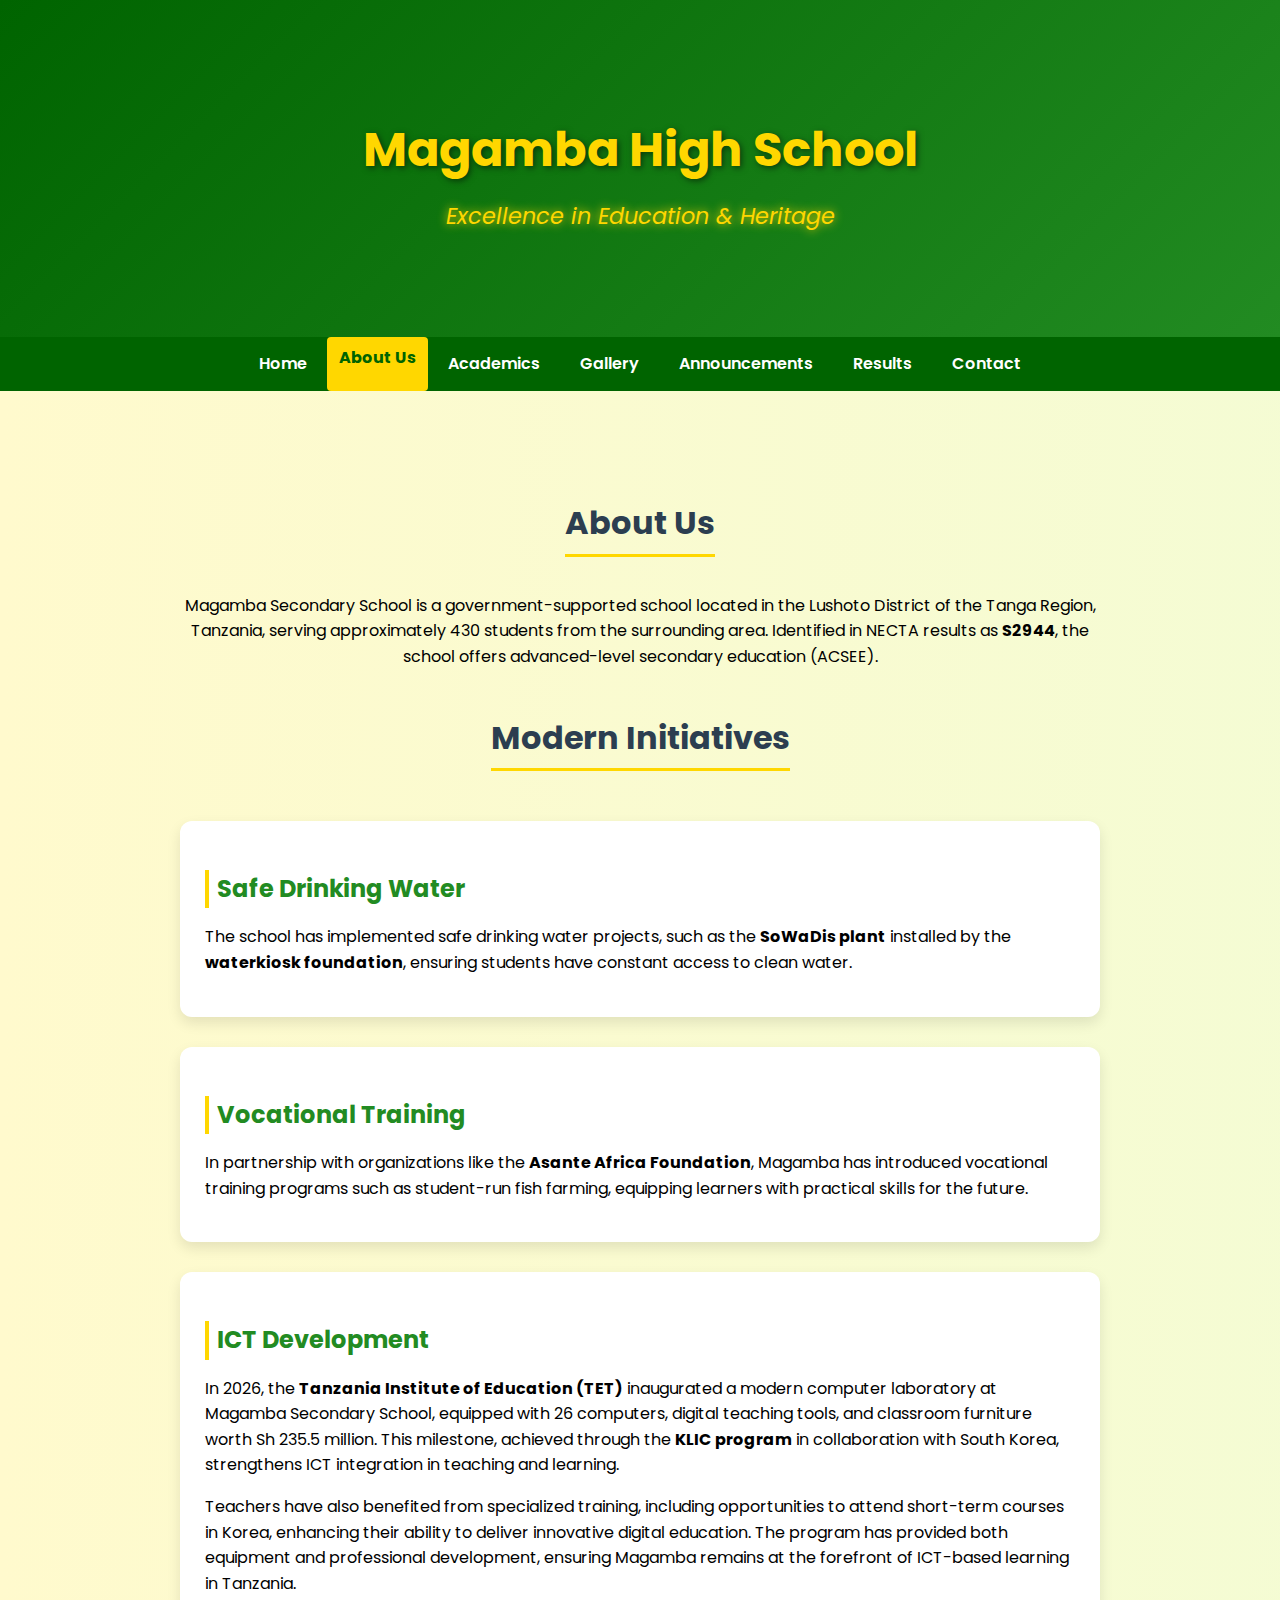
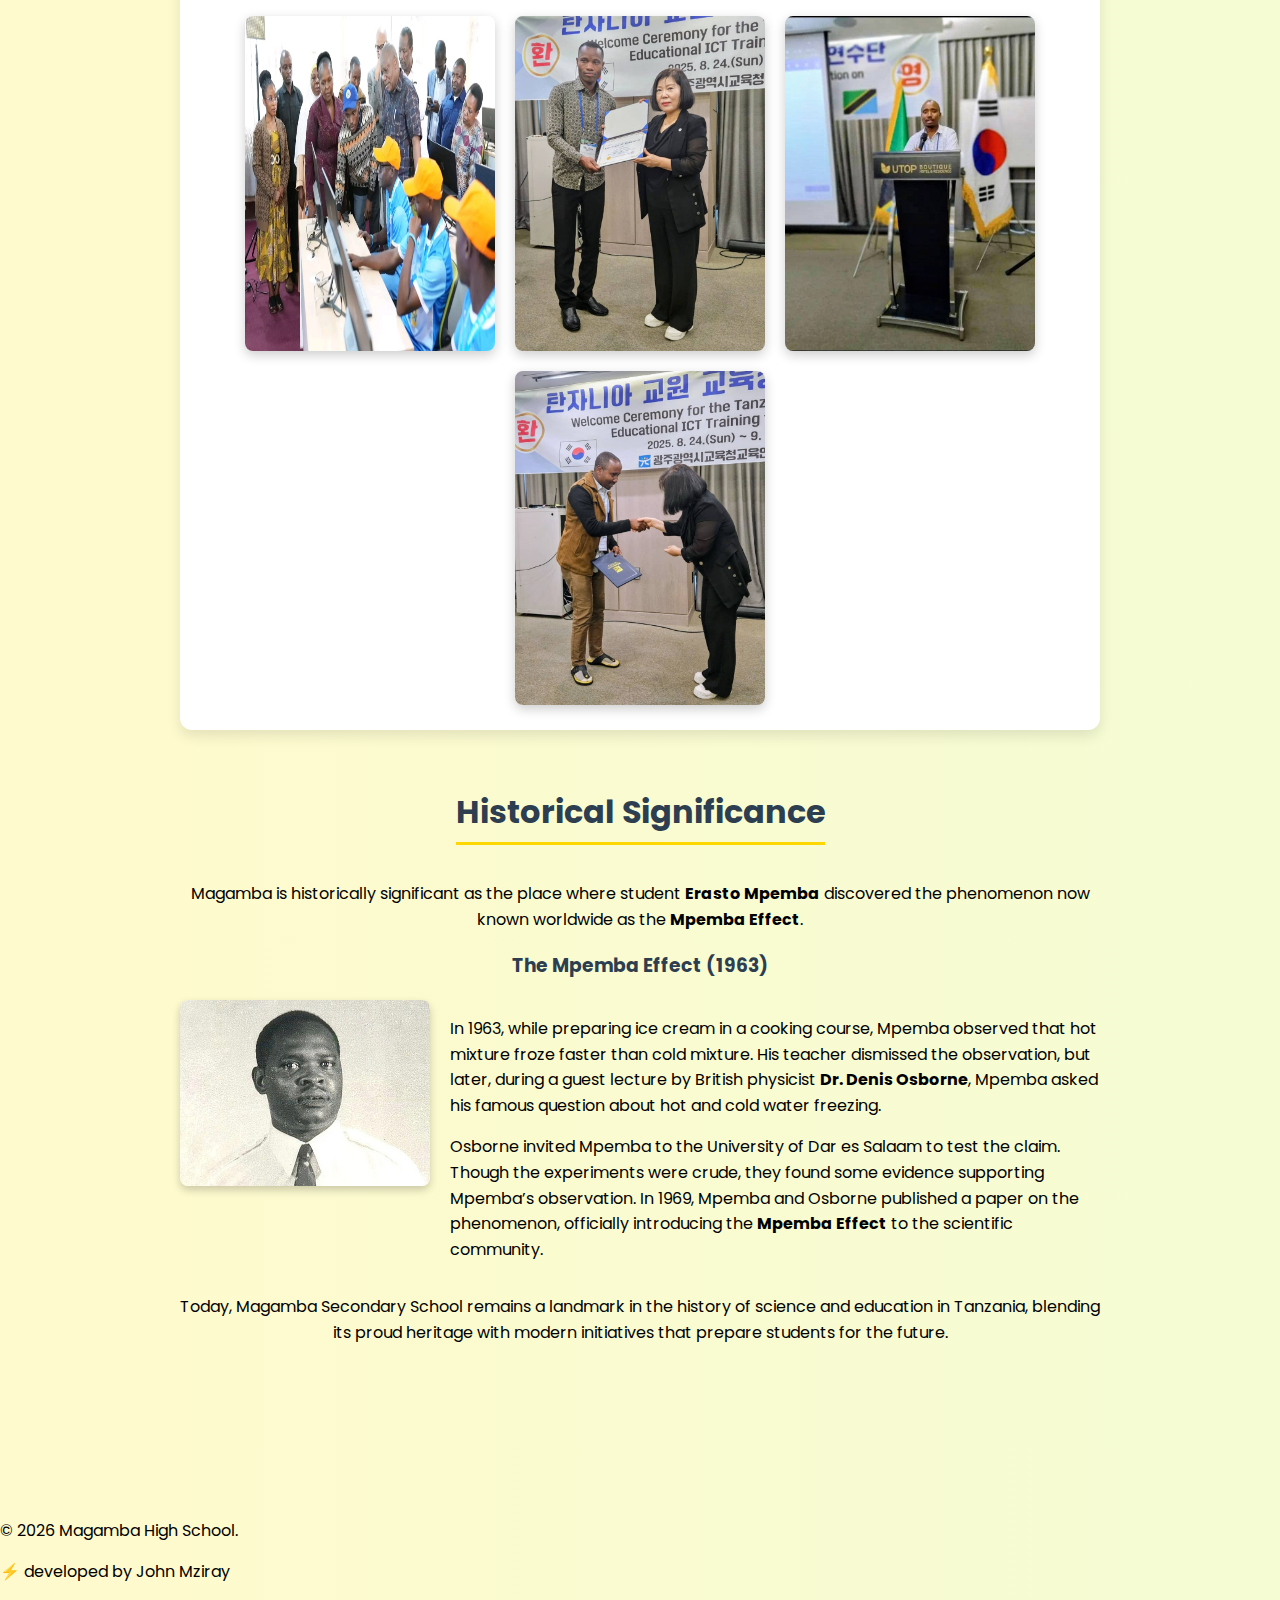
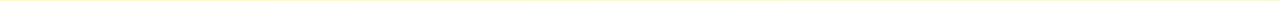
<file: about.html>
<!DOCTYPE html>
<html lang="en">
<head>
  <meta charset="UTF-8">
  <meta name="viewport" content="width=device-width, initial-scale=1.0">
  <title>About Us - Magamba High School</title>
  <link rel="stylesheet" href="style.css">

  <!-- SEO Meta Tags -->
  <meta name="description" content="Learn about Magamba Secondary School in Lushoto, Tanga Region, Tanzania. Serving 430 students, the school is known for modern initiatives like safe water projects, vocational training, and ICT development, and for its historical significance as the place where Erasto Mpemba discovered the Mpemba Effect in 1963.">
  <meta name="keywords" content="Magamba Secondary School, Magamba High School, Lushoto, Tanga Region, Usambara Mountains, Tanzania education, NECTA S2944, ACSEE, Mpemba Effect, Erasto Mpemba, Denis Osborne, thermodynamics, SoWaDis plant, waterkiosk foundation, Asante Africa Foundation, vocational training, fish farming, safe drinking water, ICT development, computer labs, Korean cooperation, Tanzanian secondary schools">
</head>
<body>
  <header>
    <h1>Magamba High School</h1>
    <p>Excellence in Education & Heritage</p>
  </header>

  <nav>
    <a href="index.html">Home</a>
    <a href="about.html" class="active">About Us</a>
    <a href="academics.html">Academics</a>
    <a href="gallery.html">Gallery</a>
    <a href="announcements.html">Announcements</a>
    <a href="results.html">Results</a>
    <a href="contact.html">Contact</a>
  </nav>

  <main>
    <section class="about-section">
      <h2>About Us</h2>
      <p>
        Magamba Secondary School is a government-supported school located in the Lushoto District of the Tanga Region, Tanzania, serving approximately 430 students from the surrounding area. Identified in NECTA results as <strong>S2944</strong>, the school offers advanced-level secondary education (ACSEE).
      </p>

      <h2>Modern Initiatives</h2>

      <div class="initiative-card">
        <h3>Safe Drinking Water</h3>
        <p>
          The school has implemented safe drinking water projects, such as the <strong>SoWaDis plant</strong> installed by the <strong>waterkiosk foundation</strong>, ensuring students have constant access to clean water.
        </p>
      </div>

      <div class="initiative-card">
        <h3>Vocational Training</h3>
        <p>
          In partnership with organizations like the <strong>Asante Africa Foundation</strong>, Magamba has introduced vocational training programs such as student-run fish farming, equipping learners with practical skills for the future.
        </p>
      </div>

      <div class="initiative-card">
        <h3>ICT Development</h3>
        <p>
          In 2026, the <strong>Tanzania Institute of Education (TET)</strong> inaugurated a modern computer laboratory at Magamba Secondary School, equipped with 26 computers, digital teaching tools, and classroom furniture worth Sh 235.5 million. This milestone, achieved through the <strong>KLIC program</strong> in collaboration with South Korea, strengthens ICT integration in teaching and learning. 
        </p>
        <p>
          Teachers have also benefited from specialized training, including opportunities to attend short-term courses in Korea, enhancing their ability to deliver innovative digital education. The program has provided both equipment and professional development, ensuring Magamba remains at the forefront of ICT-based learning in Tanzania.
        </p>
        <div class="initiative-gallery">
          <img src="computer2.jpeg" alt="Students in the new computer lab at Magamba Secondary School">
          <img src="t1.jpeg" alt="Magamba teachers attending ICT training in Korea">
          <img src="t2.jpeg" alt="Magamba teachers attending ICT training in Korea">
          <img src="t3.jpeg" alt="Magamba teachers attending ICT training in Korea">
        </div>
      </div>

      <h2>Historical Significance</h2>
      <p>
        Magamba is historically significant as the place where student <strong>Erasto Mpemba</strong> discovered the phenomenon now known worldwide as the <strong>Mpemba Effect</strong>.
      </p>

      <h3>The Mpemba Effect (1963)</h3>
      <div class="mpemba-section">
        <img src="mpemba.jpg" alt="Erasto Mpemba - Discoverer of the Mpemba Effect" class="mpemba-image">
        <div class="mpemba-text">
          <p>
            In 1963, while preparing ice cream in a cooking course, Mpemba observed that hot mixture froze faster than cold mixture. His teacher dismissed the observation, but later, during a guest lecture by British physicist <strong>Dr. Denis Osborne</strong>, Mpemba asked his famous question about hot and cold water freezing.
          </p>
          <p>
            Osborne invited Mpemba to the University of Dar es Salaam to test the claim. Though the experiments were crude, they found some evidence supporting Mpemba’s observation. In 1969, Mpemba and Osborne published a paper on the phenomenon, officially introducing the <strong>Mpemba Effect</strong> to the scientific community.
          </p>
        </div>
      </div>

      <p>
        Today, Magamba Secondary School remains a landmark in the history of science and education in Tanzania, blending its proud heritage with modern initiatives that prepare students for the future.
      </p>
    </section>
  </main>

  <footer>
    <p>&copy; 2026 Magamba High School.</p>
    <p class="credit"><span class="dev-icon">⚡</span> developed by John Mziray</p>
  </footer>
  <script>
  let currentIndex = 0;
  let images = [];

  document.addEventListener("DOMContentLoaded", function() {
    images = Array.from(document.querySelectorAll("img"));
    const modal = document.getElementById("imageModal");
    const modalImg = document.getElementById("modalImage");
    const captionText = document.getElementById("caption");

    images.forEach((img, index) => {
      img.addEventListener("click", function() {
        currentIndex = index;
        modal.style.display = "block";
        modalImg.src = this.src;
        captionText.innerHTML = this.alt;
      });
    });

    window.closeModal = function() {
      modal.style.display = "none";
    };

    window.changeImage = function(direction) {
      currentIndex += direction;
      if (currentIndex < 0) currentIndex = images.length - 1;
      if (currentIndex >= images.length) currentIndex = 0;
      modalImg.src = images[currentIndex].src;
      captionText.innerHTML = images[currentIndex].alt;
    };
  });
</script>
</body>
</html>
</file>
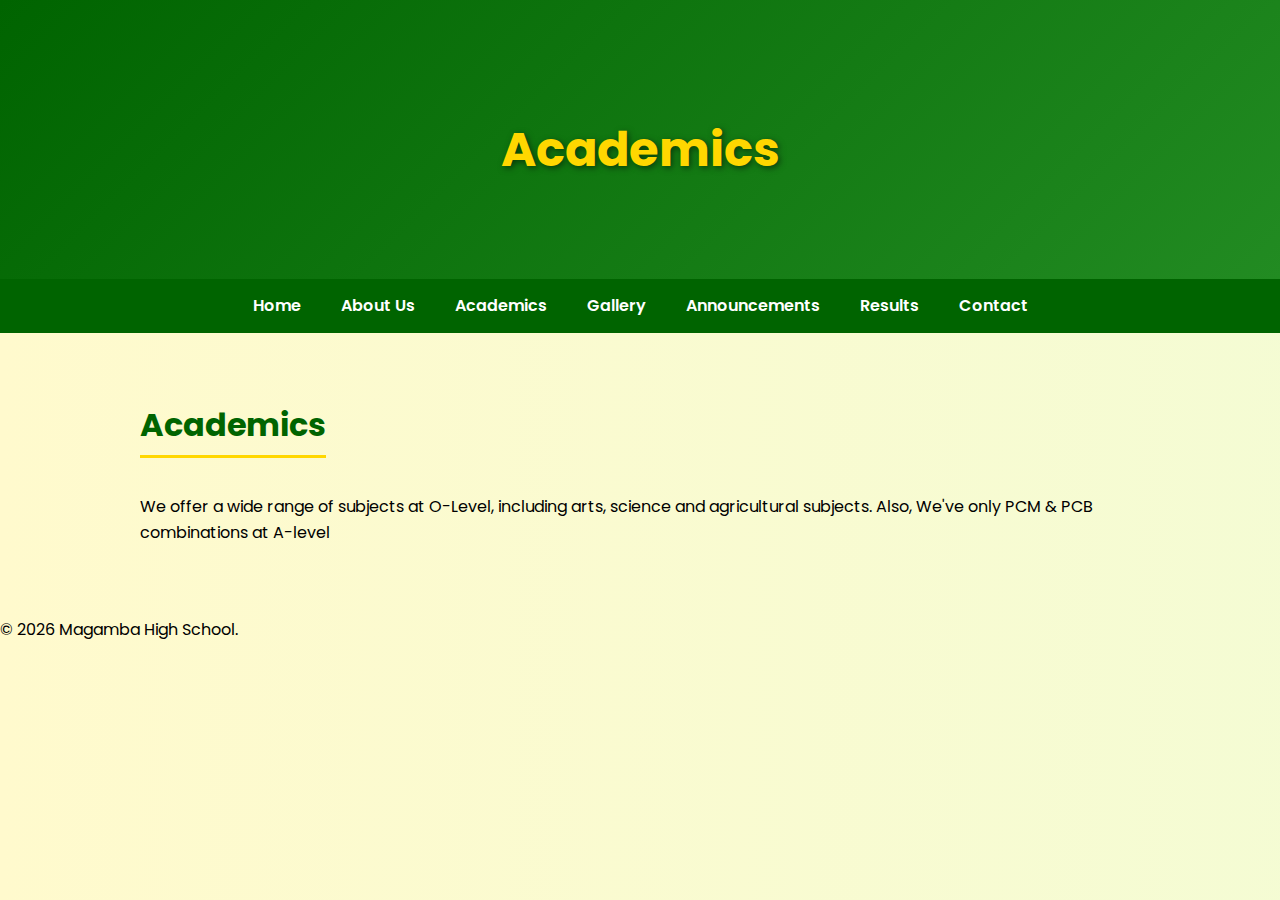
<file: academics.html>
<!DOCTYPE html>
<html lang="en">
<head>
  <meta charset="UTF-8">
  <title>Academics - Magamba High School</title>
  <link rel="stylesheet" href="style.css">
</head>
<body>
  <header><h1>Academics</h1></header>
  <nav>
  <a href="index.html">Home</a>
  <a href="about.html">About Us</a>
  <a href="academics.html">Academics</a>
  <a href="gallery.html">Gallery</a>
  <a href="announcements.html">Announcements</a>
  <a href="results.html">Results</a>
  <a href="contact.html">Contact</a>
</nav>
  <main>
    <h2>Academics</h2>
    <p>We offer a wide range of subjects at O-Level, including arts, science and agricultural subjects. Also, We've only PCM & PCB combinations at A-level</p>
  </main>
  <footer><p>&copy; 2026 Magamba High School.</p></footer>
  <script>
  let currentIndex = 0;
  let images = [];

  document.addEventListener("DOMContentLoaded", function() {
    images = Array.from(document.querySelectorAll("img"));
    const modal = document.getElementById("imageModal");
    const modalImg = document.getElementById("modalImage");
    const captionText = document.getElementById("caption");

    images.forEach((img, index) => {
      img.addEventListener("click", function() {
        currentIndex = index;
        modal.style.display = "block";
        modalImg.src = this.src;
        captionText.innerHTML = this.alt;
      });
    });

    window.closeModal = function() {
      modal.style.display = "none";
    };

    window.changeImage = function(direction) {
      currentIndex += direction;
      if (currentIndex < 0) currentIndex = images.length - 1;
      if (currentIndex >= images.length) currentIndex = 0;
      modalImg.src = images[currentIndex].src;
      captionText.innerHTML = images[currentIndex].alt;
    };
  });
</script>
</body>

</html>
</file>
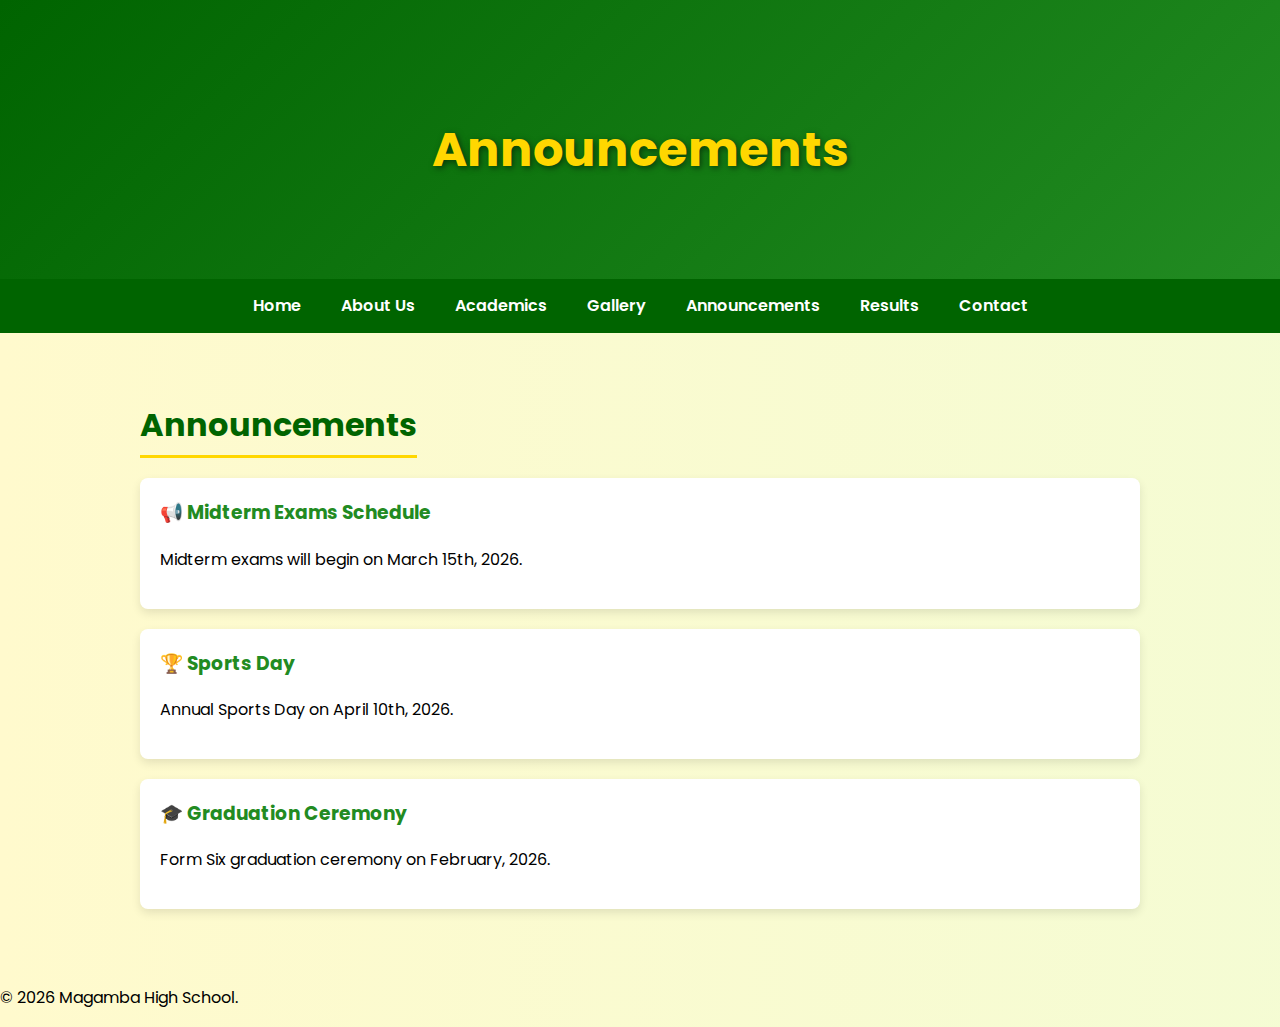
<file: announcements.html>
<!DOCTYPE html>
<html lang="en">
<head>
  <meta charset="UTF-8">
  <title>Announcements - Magamba High School</title>
  <link rel="stylesheet" href="style.css">
</head>
<body>
  <header><h1>Announcements</h1></header>
  <nav>
  <a href="index.html">Home</a>
  <a href="about.html">About Us</a>
  <a href="academics.html">Academics</a>
  <a href="gallery.html">Gallery</a>
  <a href="announcements.html">Announcements</a>
  <a href="results.html">Results</a>
  <a href="contact.html">Contact</a>
</nav>
  <main>
    <h2>Announcements</h2>
    <div class="announcement">
      <h3>📢 Midterm Exams Schedule</h3>
      <p>Midterm exams will begin on March 15th, 2026.</p>
    </div>
    <div class="announcement">
      <h3>🏆 Sports Day</h3>
      <p>Annual Sports Day on April 10th, 2026.</p>
    </div>
    <div class="announcement">
      <h3>🎓 Graduation Ceremony</h3>
      <p>Form Six graduation ceremony on February, 2026.</p>
    </div>
  </main>
  <footer><p>&copy; 2026 Magamba High School.</p></footer>
  <script>
  let currentIndex = 0;
  let images = [];

  document.addEventListener("DOMContentLoaded", function() {
    images = Array.from(document.querySelectorAll("img"));
    const modal = document.getElementById("imageModal");
    const modalImg = document.getElementById("modalImage");
    const captionText = document.getElementById("caption");

    images.forEach((img, index) => {
      img.addEventListener("click", function() {
        currentIndex = index;
        modal.style.display = "block";
        modalImg.src = this.src;
        captionText.innerHTML = this.alt;
      });
    });

    window.closeModal = function() {
      modal.style.display = "none";
    };

    window.changeImage = function(direction) {
      currentIndex += direction;
      if (currentIndex < 0) currentIndex = images.length - 1;
      if (currentIndex >= images.length) currentIndex = 0;
      modalImg.src = images[currentIndex].src;
      captionText.innerHTML = images[currentIndex].alt;
    };
  });
</script>
</body>

</html>
</file>
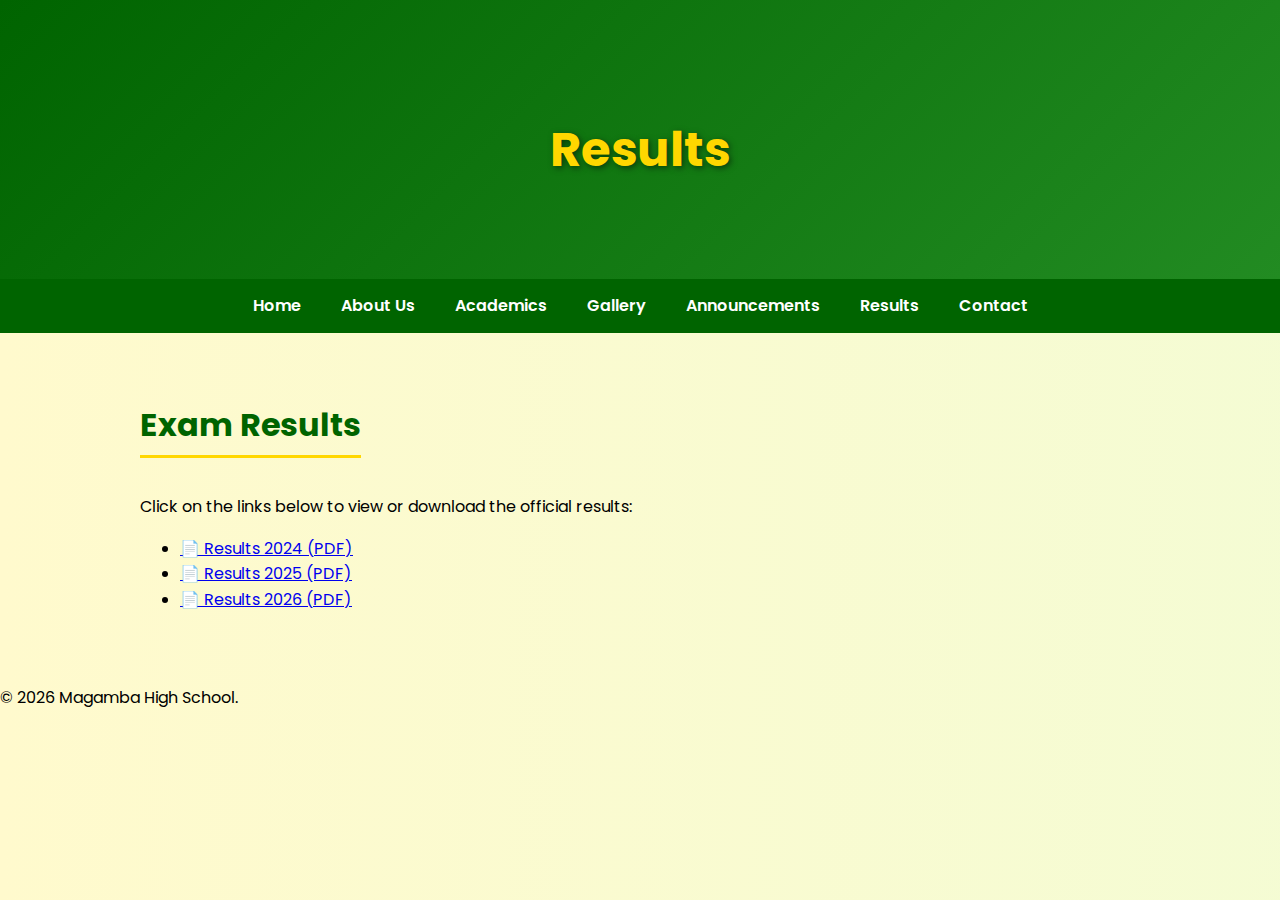
<file: results.html>
<!DOCTYPE html>
<html lang="en">
<head>

  <!-- Google tag (gtag.js) -->
<script async src="https://www.googletagmanager.com/gtag/js?id=G-3HH3KV4G1R"></script>
<script>
  window.dataLayer = window.dataLayer || [];
  function gtag(){dataLayer.push(arguments);}
  gtag('js', new Date());

  gtag('config', 'G-3HH3KV4G1R');
</script>
  
  <meta charset="UTF-8">
  <title>Results - Magamba High School</title>
  <link rel="stylesheet" href="style.css">
</head>
<body>
  <header><h1>Results</h1></header>
  <nav>
    <a href="index.html">Home</a>
    <a href="about.html">About Us</a>
    <a href="academics.html">Academics</a>
    <a href="gallery.html">Gallery</a>
    <a href="announcements.html">Announcements</a>
    <a href="results.html">Results</a>
    <a href="contact.html">Contact</a>
  </nav>
  <main>
    <h2>Exam Results</h2>
    <p>Click on the links below to view or download the official results:</p>
    <ul>
      <li><a href="results2024.pdf" target="_blank">📄 Results 2024 (PDF)</a></li>
      <li><a href="magamba_results.pdf" target="_blank">📄 Results 2025 (PDF)</a></li>
      <li><a href="results2026.pdf" target="_blank">📄 Results 2026 (PDF)</a></li>
    </ul>
  </main>
  <footer><p>&copy; 2026 Magamba High School.</p></footer>
</body>
</html>
</file>
<file: style.css>
@import url('https://fonts.googleapis.com/css2?family=Poppins:wght@400;600&display=swap');

body {
  font-family: 'Poppins', sans-serif;
  margin: 0;
  padding: 0;
  background: linear-gradient(270deg, #f4f4f9, #e0ffe0, #fffacd);
  background-size: 600% 600%;
  animation: backgroundShift 15s ease infinite;
  line-height: 1.6;
  transition: background-color 0.6s ease, color 0.6s ease;
}

/* Hero Header */
header {
  background: linear-gradient(135deg, #006400, #228B22);
  color: white;
  text-align: center;
  padding: 80px 20px;
}
header img {
  width: 200px;
  border-radius: 50%;
  margin-bottom: 20px;
  box-shadow: 0 8px 20px rgba(0,0,0,0.4);
  animation: bounce 3s infinite;
}
header h1 {
  font-size: 3em;
  color: #FFD700;
  margin-bottom: 10px;
  text-shadow: 2px 2px 6px rgba(0,0,0,0.5);
}
header p {
  font-size: 1.4em;
  font-style: italic;
  color: #FFD700;
  margin-top: 10px;
  text-shadow: 0 0 10px #FFD700;
  animation: glow 2s ease-in-out infinite alternate;
}
header button {
  background: #FFD700;
  color: #006400;
  border: none;
  padding: 12px 24px;
  border-radius: 8px;
  cursor: pointer;
  font-weight: bold;
  transition: transform 0.3s;
}
header button:hover {
  transform: scale(1.1) rotate(-2deg);
}

/* Navigation */
nav {
  background-color: #006400;
  display: flex;
  justify-content: center;
  flex-wrap: wrap;
  position: sticky;
  top: 0;
  z-index: 1000;
}
nav a {
  color: white;
  padding: 14px 20px;
  text-decoration: none;
  font-weight: 600;
  position: relative;
  transition: background 0.3s, color 0.3s;
}
nav a::after {
  content: "";
  position: absolute;
  left: 0;
  bottom: -4px;
  width: 0%;
  height: 2px;
  background: #FFD700;
  transition: width 0.3s ease;
}
nav a:hover::after {
  width: 100%;
}
nav a:hover {
  background-color: #FFD700;
  color: #006400;
  border-radius: 5px;
}
nav a.active {
  background: #FFD700;
  color: #006400;
  border-radius: 4px;
  padding: 8px 12px;
  font-weight: bold;
}

/* Sections */
main {
  padding: 40px 20px;
  max-width: 1000px;
  margin: auto;
}
section {
  margin-bottom: 60px;
  text-align: center;
}
h2 {
  color: #006400;
  margin-bottom: 20px;
  font-size: 2em;
  border-bottom: 3px solid #FFD700;
  display: inline-block;
  padding-bottom: 5px;
}

/* About Us Section */
.about-section {
  padding: 40px;
  line-height: 1.6;
}
.about-section h1, .about-section h2, .about-section h3 {
  color: #2c3e50;
}

/* Modern Initiatives Cards */
.initiative-card {
  background: #ffffff;
  border-radius: 12px;
  box-shadow: 0 6px 14px rgba(0,0,0,0.1);
  padding: 25px;
  margin: 30px auto;
  max-width: 900px;
  text-align: left;
  transition: transform 0.3s ease, box-shadow 0.3s ease;
}
.initiative-card:hover {
  transform: translateY(-5px);
  box-shadow: 0 10px 20px rgba(0,0,0,0.15);
}
.initiative-card h3 {
  color: #228B22;
  margin-bottom: 15px;
  font-size: 1.5em;
  border-left: 4px solid #FFD700;
  padding-left: 8px;
}

/* Initiative Gallery */
.initiative-gallery {
  display: flex;
  flex-wrap: wrap;
  gap: 20px;
  justify-content: center;
  margin-top: 20px;
}
.initiative-gallery img {
  max-width: 250px;   /* sawa na Mpemba image */
  border-radius: 8px;
  box-shadow: 0 4px 12px rgba(0,0,0,0.2);
  transition: transform 0.3s ease;
}
.initiative-gallery img:hover {
  transform: scale(1.05) rotate(2deg);
}

/* Mpemba Section */
.mpemba-section {
  display: flex;
  align-items: flex-start;
  gap: 20px;
  margin-top: 15px;
}
.mpemba-image {
  max-width: 250px;
  border-radius: 8px;
  box-shadow: 0 4px 8px rgba(0,0,0,0.2);
}
.mpemba-text {
  max-width: 700px;
  text-align: left;
}

/* Gallery */
.gallery {
  display: flex;
  flex-wrap: wrap;
  gap: 20px;
  justify-content: center;
}
.gallery img {
  width: 240px;
  border-radius: 10px;
  box-shadow: 0 4px 8px rgba(0,0,0,0.2);
  transition: transform 0.3s;
}
.gallery img:hover {
  transform: scale(1.08) rotate(2deg);
}

/* Announcements */
.announcement {
  background: white;
  padding: 20px;
  margin-bottom: 20px;
  border-radius: 8px;
  box-shadow: 0 4px 10px rgba(0,0,0,0.1);
  text-align: left;
}
.announcement h3 {
  margin-top: 0;
  color: #228B22;
}

/* Contact Page */
.contact-container {
  max-width: 700px;
  margin: 20px auto;
  background: white;
  padding: 20px;
  border-radius: 10px;
  box-shadow: 0 4px 12px rgba(0,0,0,0.1);
  text-align: center;
  transition: background-color 0.6s ease, color 0.6s ease, box-shadow 0.6s ease;
}
.contact-container h3 {
  color: #006400;
  margin-bottom: 15px;
  font-size: 1.3em;
}
.contact-container p {
  margin: 8px 0;
  font-size: 1.1em;
}
.contact-container a {
  color: #228B22;
  font-weight: bold;
  text-decoration: none;
}
.contact-container a:hover {
  text-decoration: underline;
}
.contact-container iframe {
  border-radius: 10px;
  box-shadow: 0 4px 12px rgba(0,0,0,0.2);
  transition: filter 0.6s ease;
}

/* Quick Contact Styling */
.quick-contact {
  background: linear-gradient(135deg, #fdfdfd, #f9ffe5);
  border: 2px solid #FFD700;
  box-shadow: 0 6px 14px rgba(0,0,0,0.1);
  font-size: 1.1em;
}
.quick-contact strong {
  color: #006400;
}

/* Animated Icons */
.icon {
  display: inline-block;
  margin-right: 8px;
  font-size: 1.3em;
  transition: transform 0.3s ease, color 0.3s ease;
}
.icon.email {
  animation: glowIcon 2s ease-in-out infinite alternate;
}
@keyframes glowIcon {
  from { text-shadow: 0 0 5px #FFD700; }
  to { text-shadow: 0 0 15px #FFD700, 0 0 25px #FFD700; }
}
.icon.phone {
  animation: bounceIcon 1.5s infinite;
}
@keyframes bounceIcon {
  0%, 100% { transform: translateY(0); }
  50% { transform: translateY(-6px); }
}
.icon.address {
  animation:
/* Global Image Modal */
.modal {
  display: none;
  position: fixed;
  z-index: 2000;
  padding-top: 60px;
  left: 0;
  top: 0;
  width: 100%;
  height: 100%;
  overflow: auto;
  background-color: rgba(0,0,0,0.6); /* kidogo lighter ili blur ionekane */
  backdrop-filter: blur(8px);        /* blur effect kwa background */
  animation: fadeIn 0.4s ease;
}

.modal-content {
  margin: auto;
  display: block;
  max-width: 80%;
  border-radius: 8px;
  box-shadow: 0 4px 12px rgba(255,255,255,0.3);
  animation: zoomIn 0.4s ease;
}

#caption {
  margin: 15px auto;
  text-align: center;
  color: #FFD700;
  font-size: 1.2em;
}

.close {
  position: absolute;
  top: 20px;
  right: 35px;
  color: #FFD700;
  font-size: 40px;
  font-weight: bold;
  cursor: pointer;
  transition: 0.3s;
}
.close:hover {
  color: #fff;
}

/* Navigation arrows */
.prev, .next {
  cursor: pointer;
  position: absolute;
  top: 50%;
  padding: 16px;
  color: #FFD700;
  font-weight: bold;
  font-size: 30px;
  transition: 0.3s;
  user-select: none;
}
.prev { left: 20px; }
.next { right: 20px; }
.prev:hover, .next:hover { color: #fff; }

/* Animations */
@keyframes fadeIn {
  from {opacity: 0;}
  to {opacity: 1;}
}
@keyframes zoomIn {
  from {transform: scale(0.7);}
  to {transform: scale(1);}
}

/* Responsive adjustments for small screens */
@media only screen and (max-width: 600px) {
  .modal-content {
    max-width: 95%;
  }
  #caption {
    font-size: 1em;
    padding: 0 10px;
  }
  .close {
    font-size: 30px;
    top: 10px;
    right: 20px;
  }
  .prev, .next {
    font-size: 24px;
    padding: 12px;
  }
}
</file>
